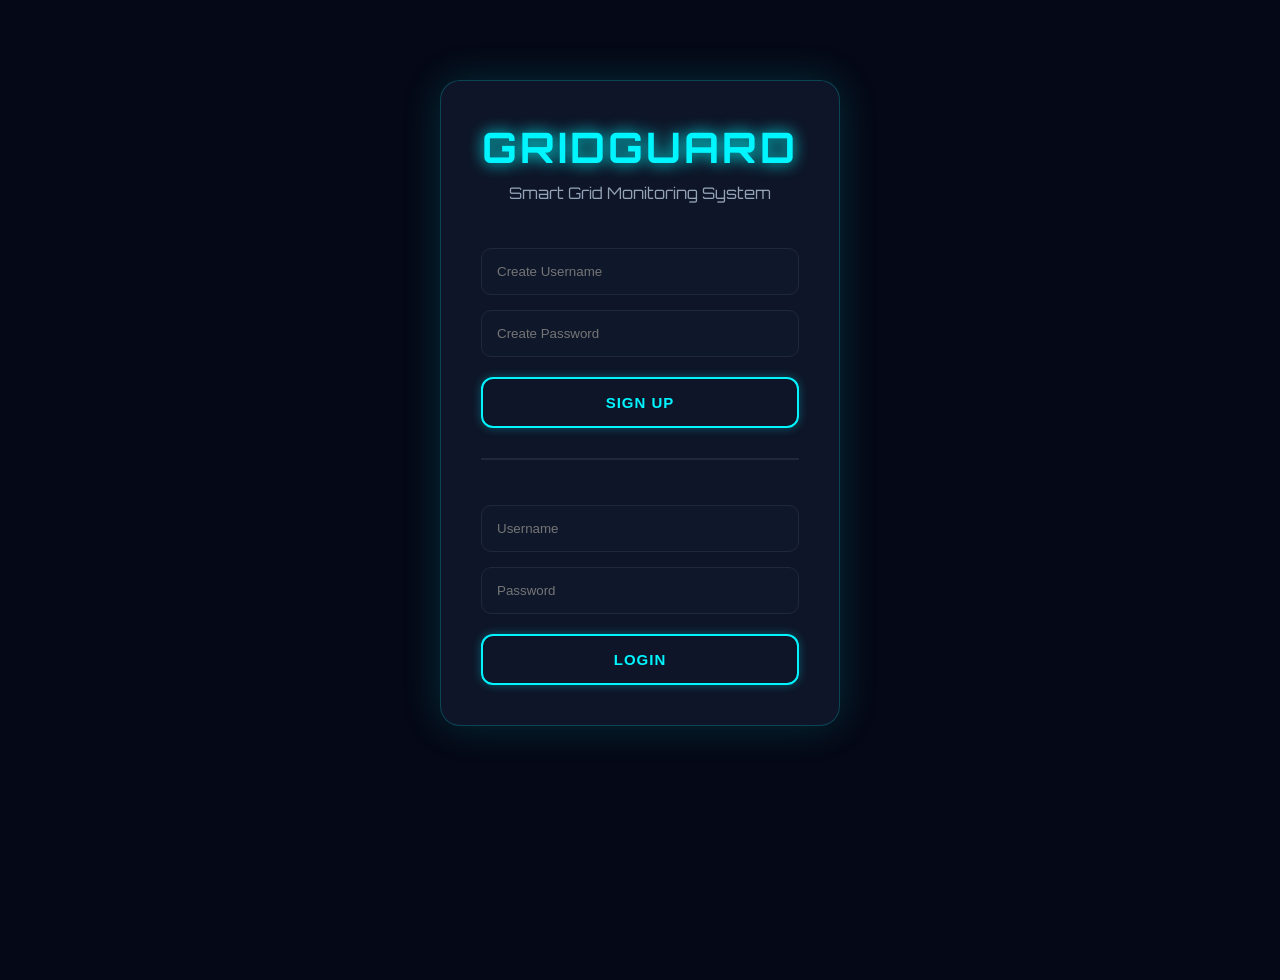
<file: index.html>
<!doctype html>
<html lang="en">
  <head>
    <meta charset="UTF-8" />
    <meta name="viewport" content="width=device-width, initial-scale=1.0" />
    <title>GridGuard Login</title>
    <link rel="stylesheet" href="style.css" />
  </head>
  <body>
    <div class="login-container">
      <h1>GRIDGUARD</h1>
      <p>Smart Grid Monitoring System</p>

      <input type="text" id="username" placeholder="Create Username" />

      <input type="password" id="password" placeholder="Create Password" />

      <button onclick="register()">SIGN UP</button>

      <hr />

      <input type="text" id="loginUser" placeholder="Username" />

      <input type="password" id="loginPass" placeholder="Password" />

      <button onclick="login()">LOGIN</button>
    </div>

    <script src="app.js"></script>
  </body>
</html>
</file>
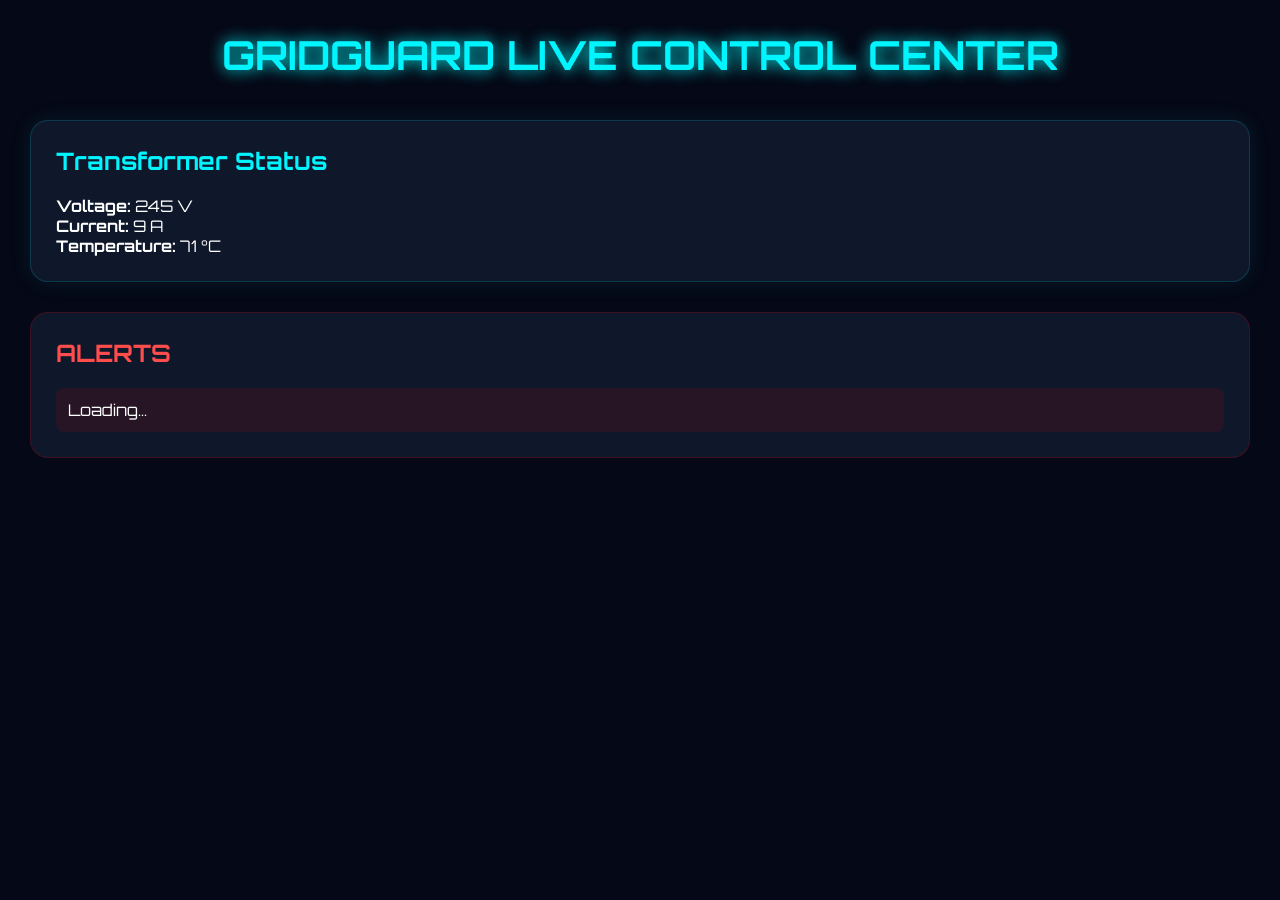
<file: dashboard.html>
<!doctype html>
<html lang="en">
  <head>
    <meta charset="UTF-8" />
    <meta name="viewport" content="width=device-width, initial-scale=1.0" />
    <title>GridGuard Dashboard</title>
    <link rel="stylesheet" href="style.css" />
  </head>
  <body>
    <div class="dashboard">
      <h1>GRIDGUARD LIVE CONTROL CENTER</h1>

      <div class="card">
        <h2>Transformer Status</h2>

        <p><strong>Voltage:</strong> <span id="voltage">0 V</span></p>

        <p><strong>Current:</strong> <span id="current">0 A</span></p>

        <p><strong>Temperature:</strong> <span id="temperature">0 °C</span></p>
      </div>

      <div class="alerts">
        <h2>ALERTS</h2>

        <div id="alerts">
          <p>Loading...</p>
        </div>
      </div>
    </div>

    <script src="app.js"></script>
  </body>
</html>
</file>
<file: style.css>
@import url("https://fonts.googleapis.com/css2?family=Orbitron:wght@400;600;700&display=swap");

* {
  margin: 0;
  padding: 0;
  box-sizing: border-box;
}

body {
  font-family: "Orbitron", sans-serif;
  background: #050816;
  color: white;
  min-height: 100vh;
}

/* LOGIN PAGE */

.login-container {
  width: 400px;
  background: rgba(15, 23, 42, 0.95);
  margin: 80px auto;
  padding: 40px;
  border-radius: 20px;
  box-shadow: 0 0 40px rgba(0, 255, 255, 0.15);
  text-align: center;
  border: 1px solid rgba(0, 255, 255, 0.2);
}

.login-container h1 {
  color: #00f5ff;
  font-size: 42px;
  margin-bottom: 10px;
  letter-spacing: 3px;
  text-shadow: 0 0 15px cyan;
}

.login-container p {
  color: #94a3b8;
  margin-bottom: 30px;
}

.login-container input {
  width: 100%;
  padding: 15px;
  margin-top: 15px;
  border: none;
  outline: none;
  border-radius: 10px;
  background: #0f172a;
  color: white;
  border: 1px solid #1e293b;
  transition: 0.3s;
}

.login-container input:focus {
  border: 1px solid cyan;
  box-shadow: 0 0 15px cyan;
}

/* GLOWING BUTTON */

button {
  width: 100%;
  padding: 15px;
  margin-top: 20px;
  border: none;
  border-radius: 12px;
  background: transparent;
  color: #00f5ff;
  font-weight: bold;
  cursor: pointer;
  border: 2px solid #00f5ff;
  transition: 0.4s;
  font-size: 15px;
  letter-spacing: 1px;
  box-shadow: 0 0 10px rgba(0, 245, 255, 0.3);
}

button:hover {
  background: #00f5ff;
  color: #050816;
  box-shadow:
    0 0 10px #00f5ff,
    0 0 20px #00f5ff,
    0 0 40px #00f5ff;
  transform: translateY(-2px);
}

hr {
  margin: 30px 0;
  border: 1px solid #1e293b;
}

/* DASHBOARD */

.dashboard {
  padding: 30px;
}

.dashboard h1 {
  color: #00f5ff;
  text-align: center;
  margin-bottom: 40px;
  font-size: 40px;
  text-shadow: 0 0 15px cyan;
}

.grid-layout {
  display: grid;
  grid-template-columns: repeat(auto-fit, minmax(300px, 1fr));
  gap: 25px;
}

.card {
  background: #0f172a;
  padding: 25px;
  border-radius: 18px;
  border: 1px solid rgba(0, 255, 255, 0.15);
  box-shadow: 0 0 25px rgba(0, 255, 255, 0.08);
  transition: 0.3s;
}

.card:hover {
  transform: translateY(-5px);
  box-shadow: 0 0 30px rgba(0, 255, 255, 0.2);
}

.card h2 {
  margin-bottom: 20px;
  color: #00f5ff;
}

.reading {
  font-size: 22px;
  margin-top: 15px;
  color: #e2e8f0;
}

/* STATUS BAR */

.status-bar {
  margin-top: 20px;
  padding: 15px;
  border-radius: 10px;
  font-weight: bold;
  text-align: center;
  transition: 0.5s;
}

.status-normal {
  background: #14532d;
  color: #4ade80;
  box-shadow: 0 0 20px rgba(74, 222, 128, 0.4);
}

.status-danger {
  background: #7f1d1d;
  color: #f87171;
  box-shadow: 0 0 20px rgba(248, 113, 113, 0.4);
}

/* ALERT BOX */

.alerts {
  margin-top: 30px;
  background: #0f172a;
  padding: 25px;
  border-radius: 18px;
  border: 1px solid rgba(255, 0, 0, 0.2);
}

.alerts h2 {
  color: #ff4d4d;
  margin-bottom: 20px;
}

.alerts p {
  margin-top: 10px;
  padding: 12px;
  border-radius: 8px;
  background: rgba(255, 0, 0, 0.1);
}

/* ANIMATION */

@keyframes pulse {
  0% {
    opacity: 1;
  }

  50% {
    opacity: 0.7;
  }

  100% {
    opacity: 1;
  }
}

.status-danger {
  animation: pulse 1.5s infinite;
}
</file>
